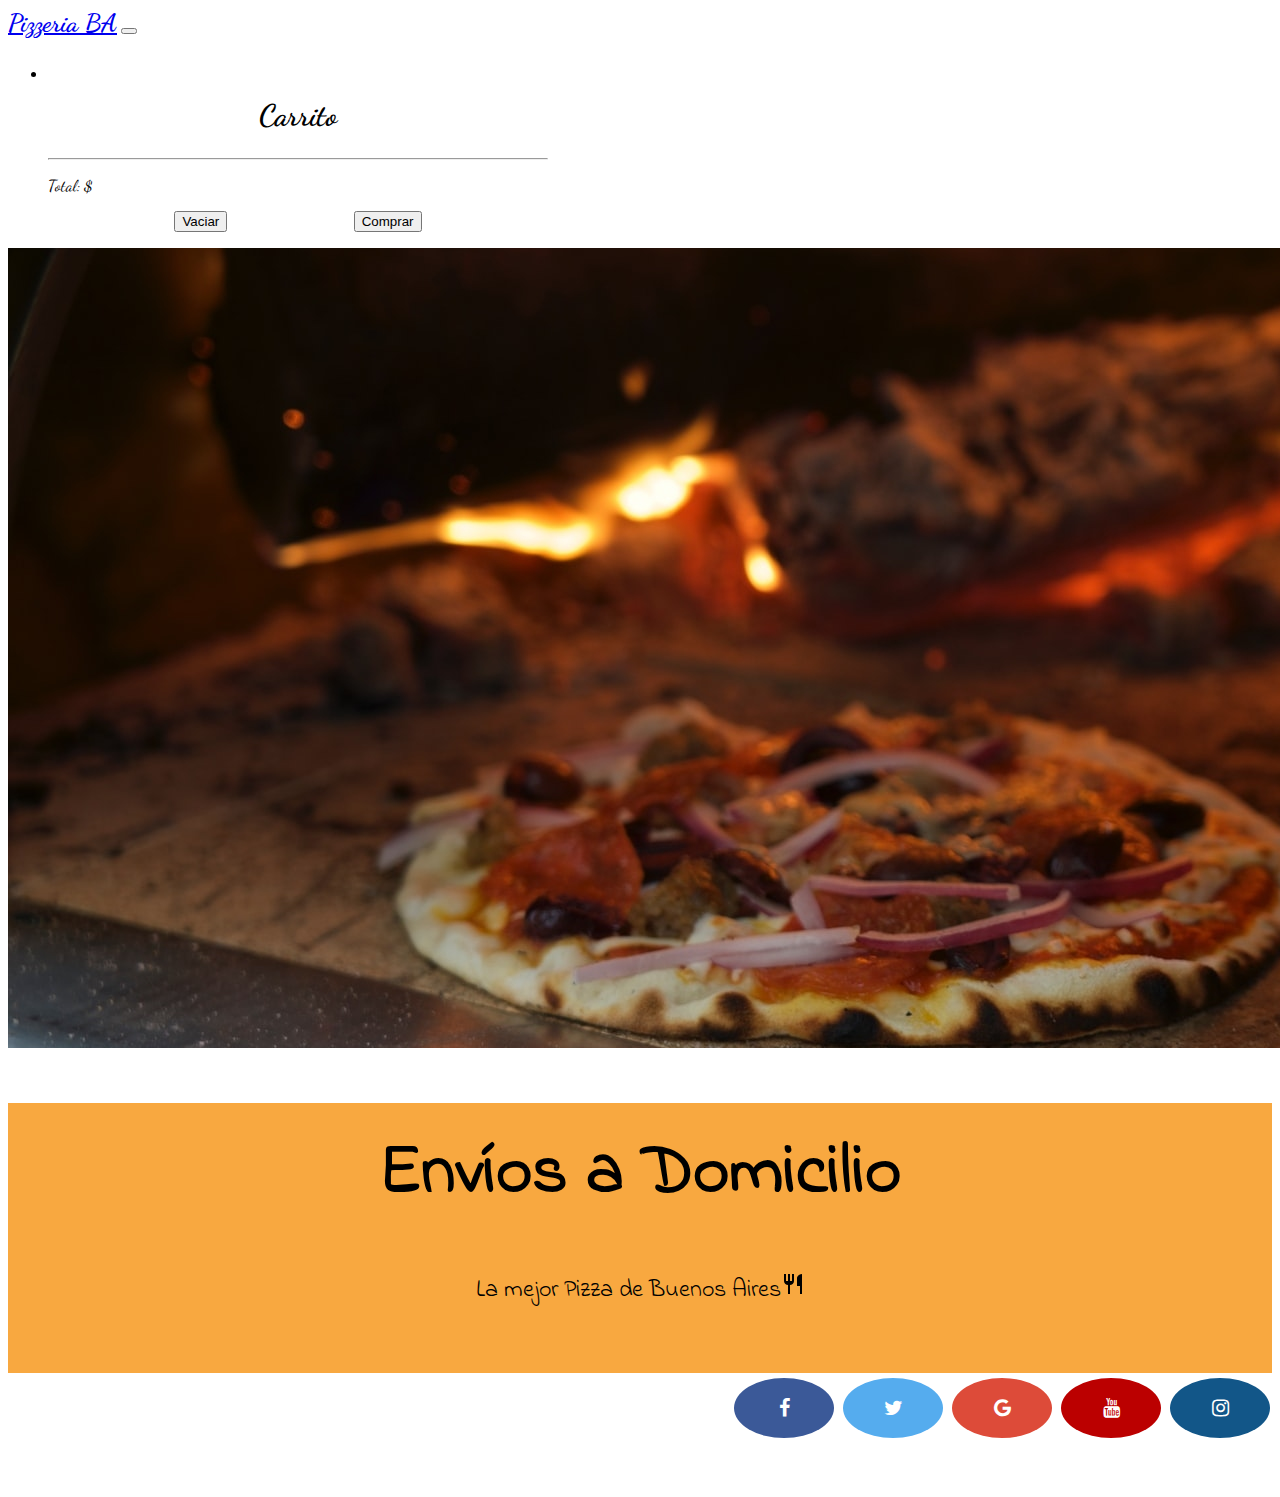
<file: index.html>
<!DOCTYPE html>
<html lang="es">
<head>
    <meta charset="UTF-8">
    <meta http-equiv="X-UA-Compatible" content="IE=edge">
    <meta name="viewport" content="width=device-width, initial-scale=1.0">
    <title>Pizzeria BA</title>
    <!-- estilos -->
    <link rel="stylesheet" href="./estilos.css">
    <link rel="stylesheet" href="https://stackpath.bootstrapcdn.com/bootstrap/4.1.0/css/bootstrap.min.css" integrity="sha384-9gVQ4dYFwwWSjIDZnLEWnxCjeSWFphJiwGPXr1jddIhOegiu1FwO5qRGvFXOdJZ4" crossorigin="anonymous">

    <!-- Google Fonts -->
    <link rel="preconnect" href="https://fonts.googleapis.com">
    <link rel="preconnect" href="https://fonts.gstatic.com" crossorigin>
    <link href="https://fonts.googleapis.com/css2?family=Dancing+Script&display=swap" rel="stylesheet">


    <link rel="preconnect" href="https://fonts.googleapis.com">
    <link rel="preconnect" href="https://fonts.gstatic.com" crossorigin>
    <link href="https://fonts.googleapis.com/css2?family=Indie+Flower&display=swap" rel="stylesheet">

    <!-- Iconos -->
    <link rel="stylesheet" href="https://cdnjs.cloudflare.com/ajax/libs/font-awesome/4.7.0/css/font-awesome.min.css">

</head>
<body class="body">

    <!-- Navbar -->
    <header>
        <div class="container">
            <div class="row align-items-stretch justify-content-between">
                <nav class="navbar navbar-expand-md navbar-dark fixed-top bg-danger">
                    <a class="navbar-brand" id="logo-pizza" href="./index.html">Pizzeria BA</a>
                    <button class="navbar-toggler" type="button" data-toggle="collapse" data-target="#navbarCollapse"
                        aria-controls="navbarCollapse" aria-expanded="false" aria-label="Toggle navigation">
                        <span class="navbar-toggler-icon"></span>
                    </button>
                    <div class="collapse navbar-collapse" id="navbarCollapse">
                        <ul class="navbar-nav mr-auto">
                            <li class="nav-item dropdown">
                                
                                <img src="img/cart.png" class="nav-link dropdown-toggle cursor-1" href="#" id="dropdown01" data-toggle="dropdown" aria-haspopup="true" aria-expanded="false"></img>
                                <span id="span-carrito"></span>
                                
                                <div class="dropdown-menu div-carrito" aria-labelledby="navbarCollapse">
                                    <h2 class="titulo-secundario">Carrito</h2>
                                    <!-- Elementos del carrito -->
                                    <ul id="carrito" class="list-group"></ul>
                                    <hr>
                                    <!-- Precio total -->
                                    <p class="text-right">Total: <span id="total"></span>&dollar;</p>
                                    <div class="flex-carrito">
                                        <button id="boton-vaciar" class="btn btn-danger cursor-1">Vaciar</button>
                                        <button id="boton-comprar" class="btn btn-success cursor-1" data-toggle="modal" data-target="#exampleModal">Comprar</button>
                                    </div>
                                </div>
                            </li>
                        </ul>
                    </div>
                </nav>
            </div>
        </div>
    </header>

    <!-- Fondo -->

            <div id="carouselExampleSlidesOnly" class="carousel slide" data-ride="carousel">
                <div class="carousel-inner">
                    <div class="carousel-item active">
                        <img src="./img/background-pizza.jpg" class="d-block w-100" alt="...">
                    </div>
                </div>
            </div>



    <div class="div-color">
        <h1 class="titulo-principal">Envíos a Domicilio</h1>
        <p class="parrafo-principal">La mejor Pizza de Buenos Aires<img src="./img/icono-restaurant.png" alt=""></p>
    </div>
    <div class="container">
        <div class="row">
            <!-- Elementos generados a partir del JSON -->
            <main id="items" class="col-sm-12 row"></main>
        </div>
    </div>
    <footer class="footer bg-danger">
        <p>Pizzeria BA &copy;</p>
        <div>
            <a href="#" class="fa fa-facebook"></a>
            <a href="#" class="fa fa-twitter"></a>
            <a href="https://www.google.com/" class="fa fa-google"></a>
            <a href="#" class="fa fa-youtube"></a>
            <a href="#" class="fa fa-instagram"></a>
        </div>
    </footer>
    <!-- Scirpts -->
    <script src="https://code.jquery.com/jquery-3.5.1.slim.min.js" integrity="sha384-DfXdz2htPH0lsSSs5nCTpuj/zy4C+OGpamoFVy38MVBnE+IbbVYUew+OrCXaRkfj" crossorigin="anonymous"></script>
    <script src="https://cdn.jsdelivr.net/npm/popper.js@1.16.1/dist/umd/popper.min.js" integrity="sha384-9/reFTGAW83EW2RDu2S0VKaIzap3H66lZH81PoYlFhbGU+6BZp6G7niu735Sk7lN" crossorigin="anonymous"></script>
    <script src="https://cdn.jsdelivr.net/npm/bootstrap@4.6.0/dist/js/bootstrap.min.js" integrity="sha384-+YQ4JLhjyBLPDQt//I+STsc9iw4uQqACwlvpslubQzn4u2UU2UFM80nGisd026JF" crossorigin="anonymous"></script>
    <script src="app.js"></script>
</body>
</html>
</file>
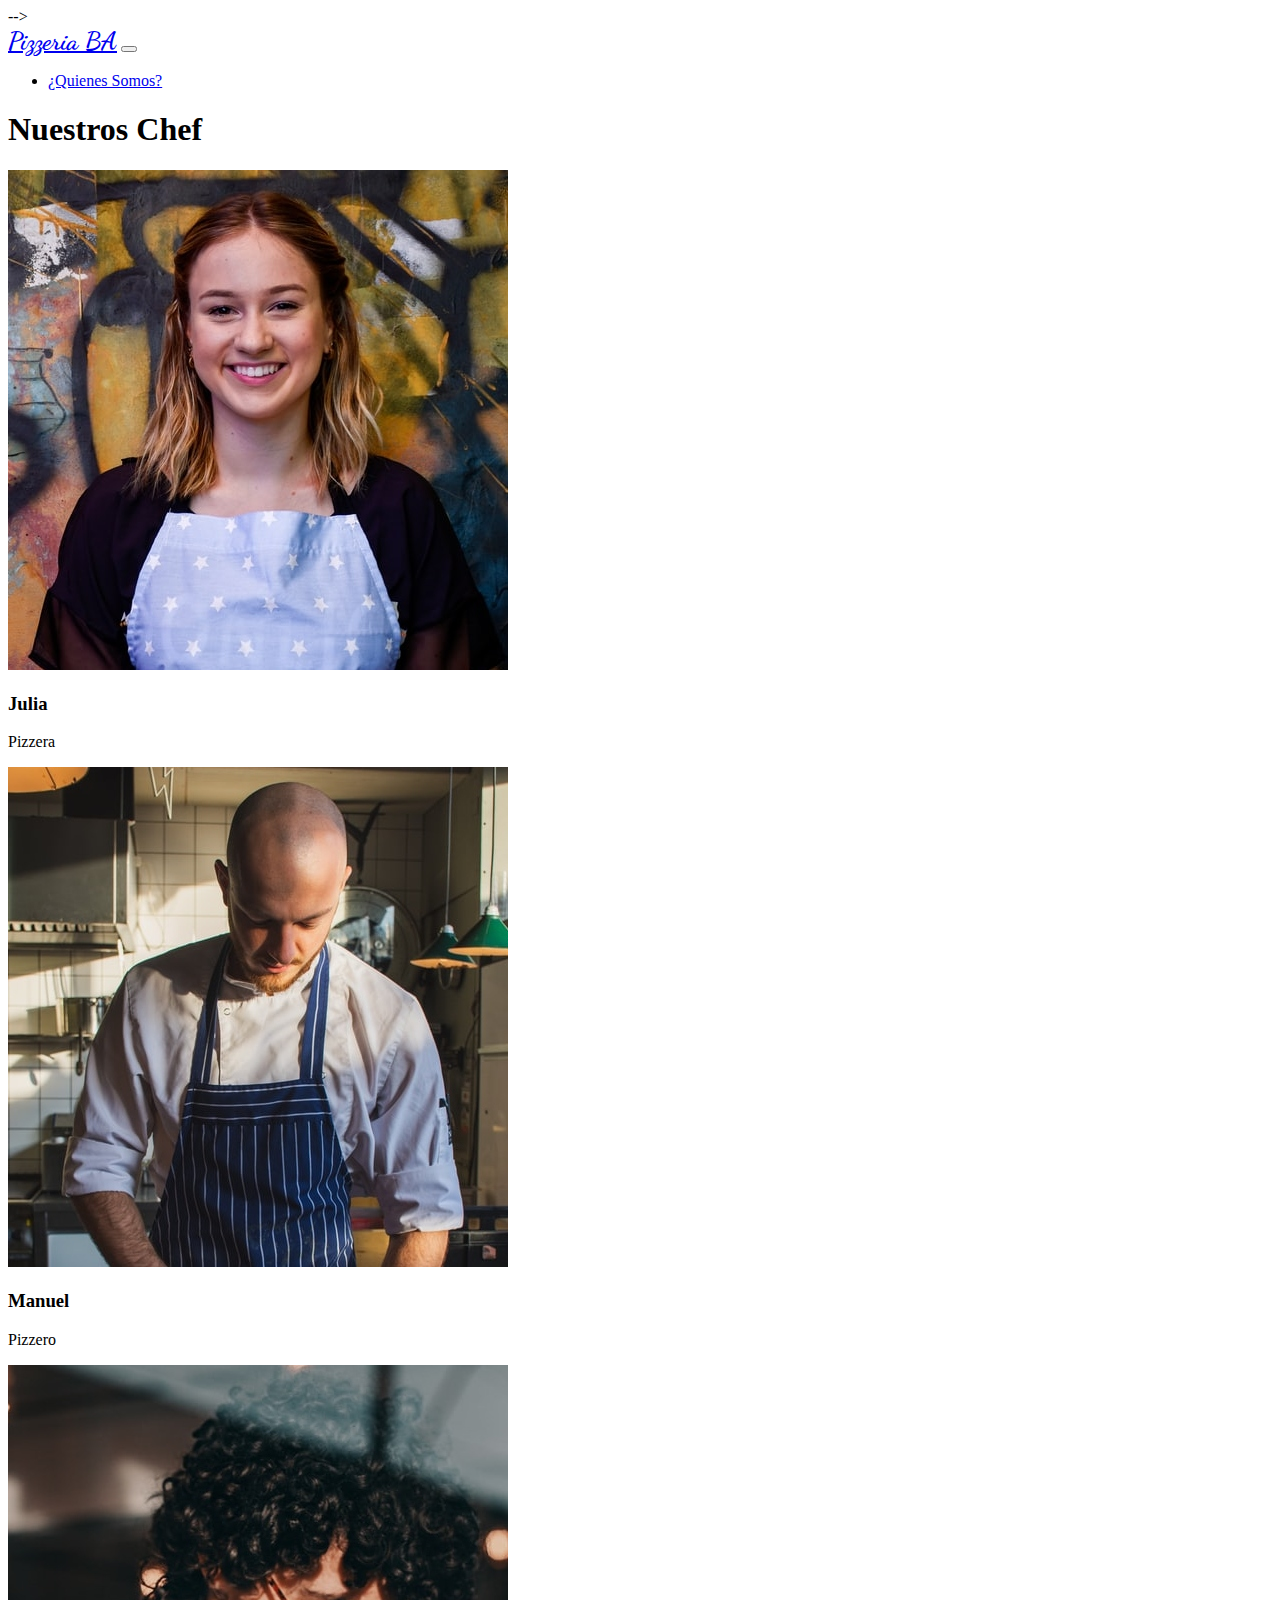
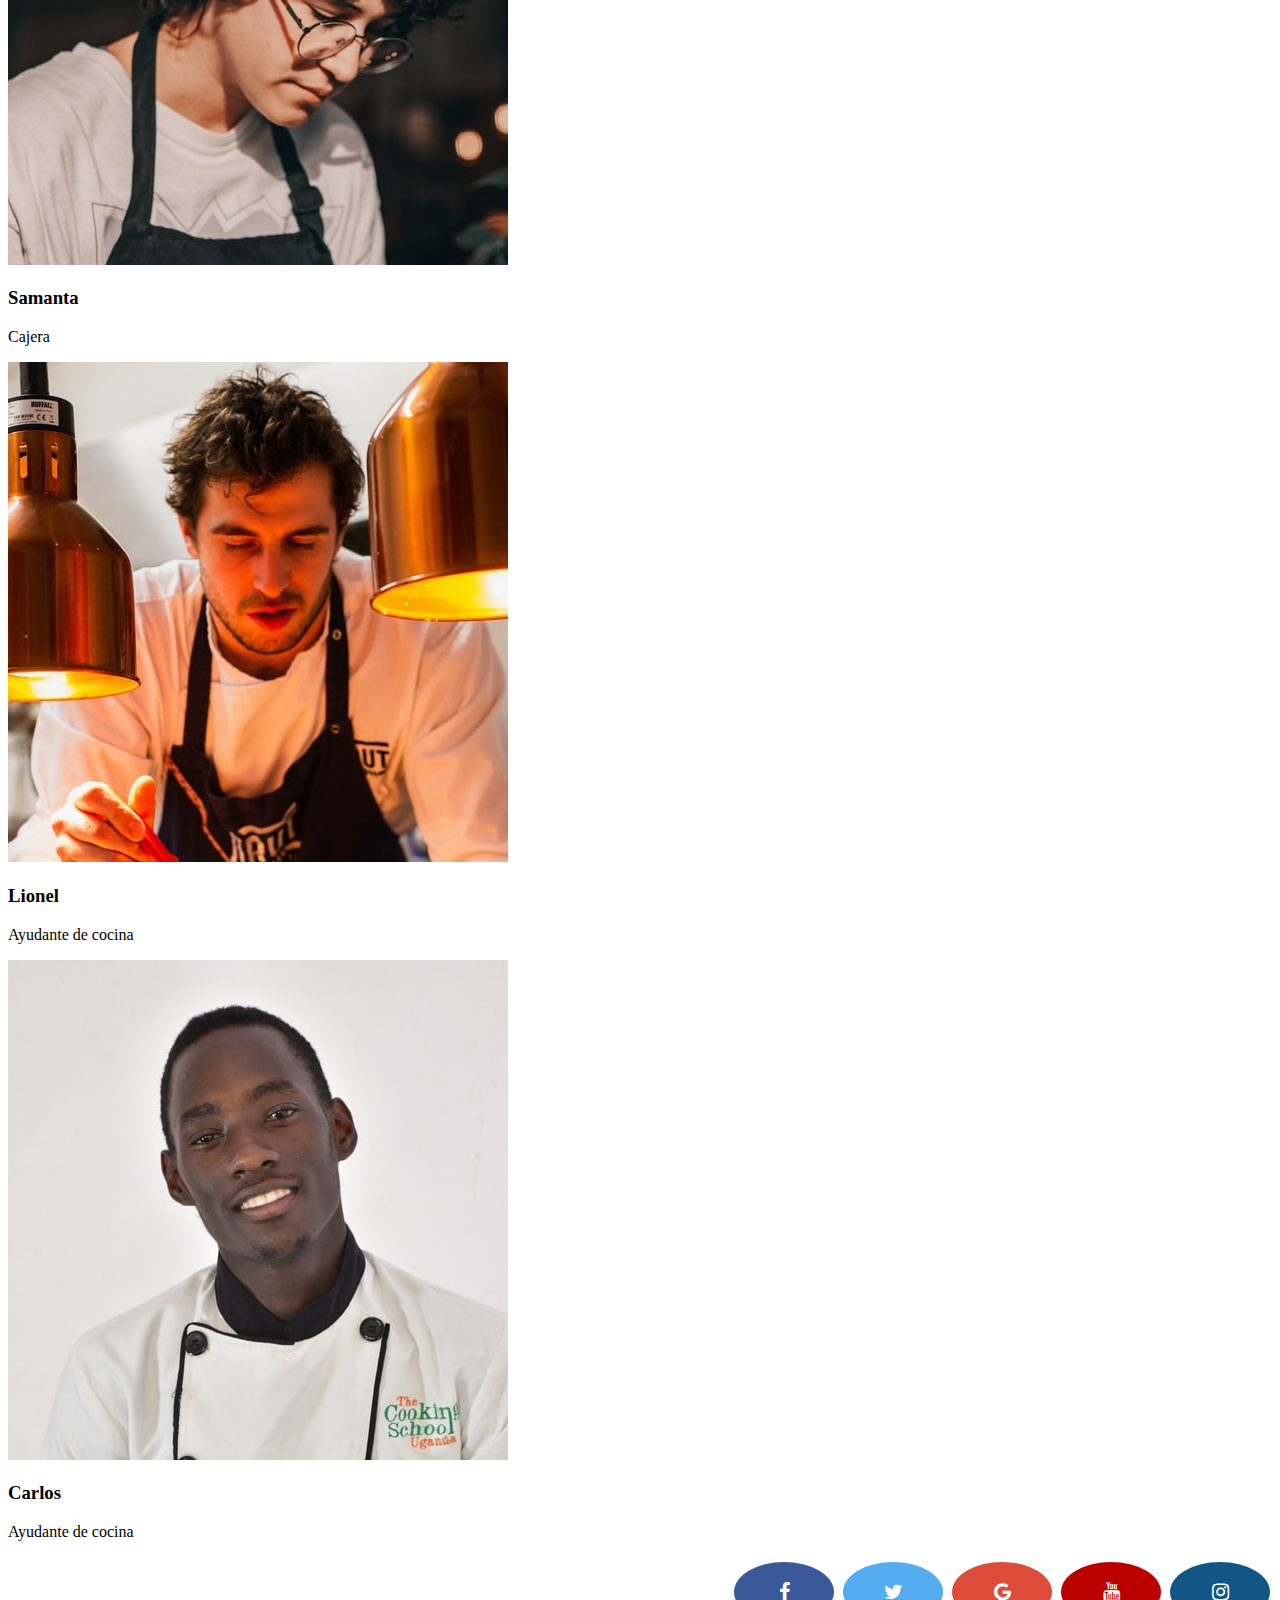
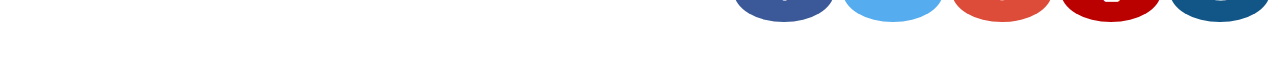
<file: nosotros.html>
<!DOCTYPE html>
<html lang="es">
<head>
    <meta charset="UTF-8">
    <meta http-equiv="X-UA-Compatible" content="IE=edge">
    <meta name="viewport" content="width=device-width, initial-scale=1.0">
    <meta name="description" content="Pizzeria BA catalogada como una de las mejores pizzerias de Buenos Aires y ganadora del premio a mejor pizza del 2020">
    <meta name="keywords" content="Chef, staff, nosotros, quienes, somos">
    <title>Nosotros</title>
    

    <!-- estilos -->
    <link rel="stylesheet" href="./estilos.css">
    <link rel="stylesheet" href="https://stackpath.bootstrapcdn.com/bootstrap/4.1.0/css/bootstrap.min.css" integrity="sha384-9gVQ4dYFwwWSjIDZnLEWnxCjeSWFphJiwGPXr1jddIhOegiu1FwO5qRGvFXOdJZ4" crossorigin="anonymous"> -->

    <!-- Google Fonts -->
    <link rel="preconnect" href="https://fonts.googleapis.com">
    <link rel="preconnect" href="https://fonts.gstatic.com" crossorigin>
    <link href="https://fonts.googleapis.com/css2?family=Dancing+Script&display=swap" rel="stylesheet">


    <link rel="preconnect" href="https://fonts.googleapis.com">
    <link rel="preconnect" href="https://fonts.gstatic.com" crossorigin>
    <link href="https://fonts.googleapis.com/css2?family=Indie+Flower&display=swap" rel="stylesheet">

    <!-- Iconos -->
    <link rel="stylesheet" href="https://cdnjs.cloudflare.com/ajax/libs/font-awesome/4.7.0/css/font-awesome.min.css">

</head>
<body class="body-nosotros">


    <!-- Navbar -->
    <header>
        <div class="container">
            <div class="row align-items-stretch justify-content-between">
                <nav class="navbar navbar-expand-md navbar-dark fixed-top bg-danger">
                    <a class="navbar-brand" id="logo-pizza" href="./index.html">Pizzeria BA</a>
                    <button class="navbar-toggler" type="button" data-toggle="collapse" data-target="#navbarCollapse"
                        aria-controls="navbarCollapse" aria-expanded="false" aria-label="Toggle navigation">
                        <span class="navbar-toggler-icon"></span>
                    </button>
                    <div class="collapse navbar-collapse" id="navbarCollapse">
                        <ul class="navbar-nav mr-auto">
                            <li class="nav-item active">
                                <a class="nav-link navbar-link" href="./nosotros.html">¿Quienes Somos?</a>
                            </li>
                        </ul>
                    </div>
                </nav>
            </div>
        </div>
    </header>

<!-- Contenido  -->
<h1 class="titulo-principal-nosotros">Nuestros Chef</h1>
<section id="chef" class="row">

</section>

<!-- Footer -->
    <footer class="footer bg-danger">
        <p>Pizzeria BA &copy;</p>
        <div>
            <a href="https://es-la.facebook.com/" class="fa fa-facebook"></a>
            <a href="https://twitter.com/?lang=es" class="fa fa-twitter"></a>
            <a href="https://www.google.com/" class="fa fa-google"></a>
            <a href="https://www.youtube.com/" class="fa fa-youtube"></a>
            <a href="https://www.instagram.com/" class="fa fa-instagram"></a>
        </div>
    </footer>

    <!-- scripts  -->
    <script src="https://code.jquery.com/jquery-3.6.0.min.js" integrity="sha256-/xUj+3OJU5yExlq6GSYGSHk7tPXikynS7ogEvDej/m4=" crossorigin="anonymous"></script>
    <script src="https://cdn.jsdelivr.net/npm/popper.js@1.16.1/dist/umd/popper.min.js" integrity="sha384-9/reFTGAW83EW2RDu2S0VKaIzap3H66lZH81PoYlFhbGU+6BZp6G7niu735Sk7lN" crossorigin="anonymous"></script>
    <script src="https://cdn.jsdelivr.net/npm/bootstrap@4.6.0/dist/js/bootstrap.min.js" integrity="sha384-+YQ4JLhjyBLPDQt//I+STsc9iw4uQqACwlvpslubQzn4u2UU2UFM80nGisd026JF" crossorigin="anonymous"></script>
    <script src="./nosotros.js"></script>
</body>
</html>
</file>
<file: estilos.css>
.body{
    font-family: 'Indie Flower', cursive;
}

.div-carrito{
    width: 500px;
    font-family: 'Dancing Script', cursive;
}

.modal-1{
    font-size: 18px;
    color: rgb(253, 58, 24);
    text-transform: uppercase;
    font-family: Georgia, 'Times New Roman', Times, serif;
}


.icon-button__badge{
    position: absolute;
    top: 0px;
    right: 5px;
    width: 18px;
    height: 18px;
    background-color: rgb(255, 123, 0);
    align-items: center;
    border-radius: 50%;
    color: #fff;

}
.titulo-principal{
    text-align: center;
    font-size: 70px;
    padding-top: 20px;
    font-weight: bold;
}
.titulo-formulario{
    font-size: 40px;
    text-align: center;
    padding: 20px;
    font-style: italic;
}

.body-form{
    background-color: rgb(90, 90, 90);
}

.contact-form > *{
    padding: 0.5rem;
    margin: 1rem auto;
    display: block;
    width: 50%;
}
.boton-comprar{
    background-color: rgb(233, 172, 60);
    color: #fff;
    width: 200px;
    border-radius: 5px;
    border: none;
    cursor: pointer;
}

.contact-form-response{
    font-size: 1.5rem;
    font-weight: bold;
    text-align: center;
}

.contact-form [required]:valid{
    border: thin solid rgb(6, 245, 6);
}

.contact-form [required]:invalid{
    border: thin solid rgb(245, 6, 6);
}

.contact-form-error{
    margin-top: -1rem;
    font-size: 80%;
    background-color: rgb(245, 6, 6);
    color: #fff;
    transition: all 800ms ease;
}

.contact-form-error.is-active{
    display: block;
    animation: show-message 1s 1 normal 0s ease-out both;
}

.none{
    display: none;
}

@keyframes show-message{
    0%{
        visibility: hidden;
        opacity: 0;
    }
    100%{
        visibility: visible;
        opacity: 1;
    }
}
.parrafo-principal{
    text-align: center;
    font-size: 24px;
}

.titulo-secundario{
    text-align: center;
    margin-top: 10px;
    font-weight: bold;
    font-size: 30px;
}

.div-color{
    height: 30vh;
    background-color: #f8a840;
    justify-content: center;
}

@media(max-width:1024px){
    .div-color{
        height: 18vh;
    }
}
@media(max-width:550px){
    .div-color{
        height: 30vh;
    }
}

@media(max-width:420px){
    .div-carrito{
        width: 40vh;
    }
    .div-color{
        height: 300px;
    }
}
@media(max-width:300px){
    .div-carrito{
        width: 200px;
    }
    .div-color{
        height: 45vh;
    }
}
#logo-pizza{
    font-family: 'Dancing Script', cursive;
    font-weight: bold;
    font-size: 25px;
}

.cursor-1{
    cursor: pointer;

}


.flex-carrito{
    display: flex;
    flex-direction: row;
    justify-content: space-evenly;
}

.footer{
    display: flex;
    justify-content: space-between;
    color: #fff;
    font-size: 20px;
    font-family: 'Dancing Script', cursive;
}

.footer p{
    padding: 10px;
    font-size: 30px;
}

.fa {
    
    padding: 20px;
    font-size: 20px;
    width: 60px;
    text-align: center;
    text-decoration: none;
    margin: 5px 2px;
    border-radius: 50%;
}
.fa:hover{
    color: #fff;
    text-decoration: none;
}

.fa-facebook {
    background: #3B5998;
    color: white;
}

.fa-twitter {
    background: #55ACEE;
    color: white;
}

.fa-google {
    background: #dd4b39;
    color: white;
}

.fa-youtube {
    background: #bb0000;
    color: white;
}

.fa-instagram {
    background: #125688;
    color: white;
}
</file>
